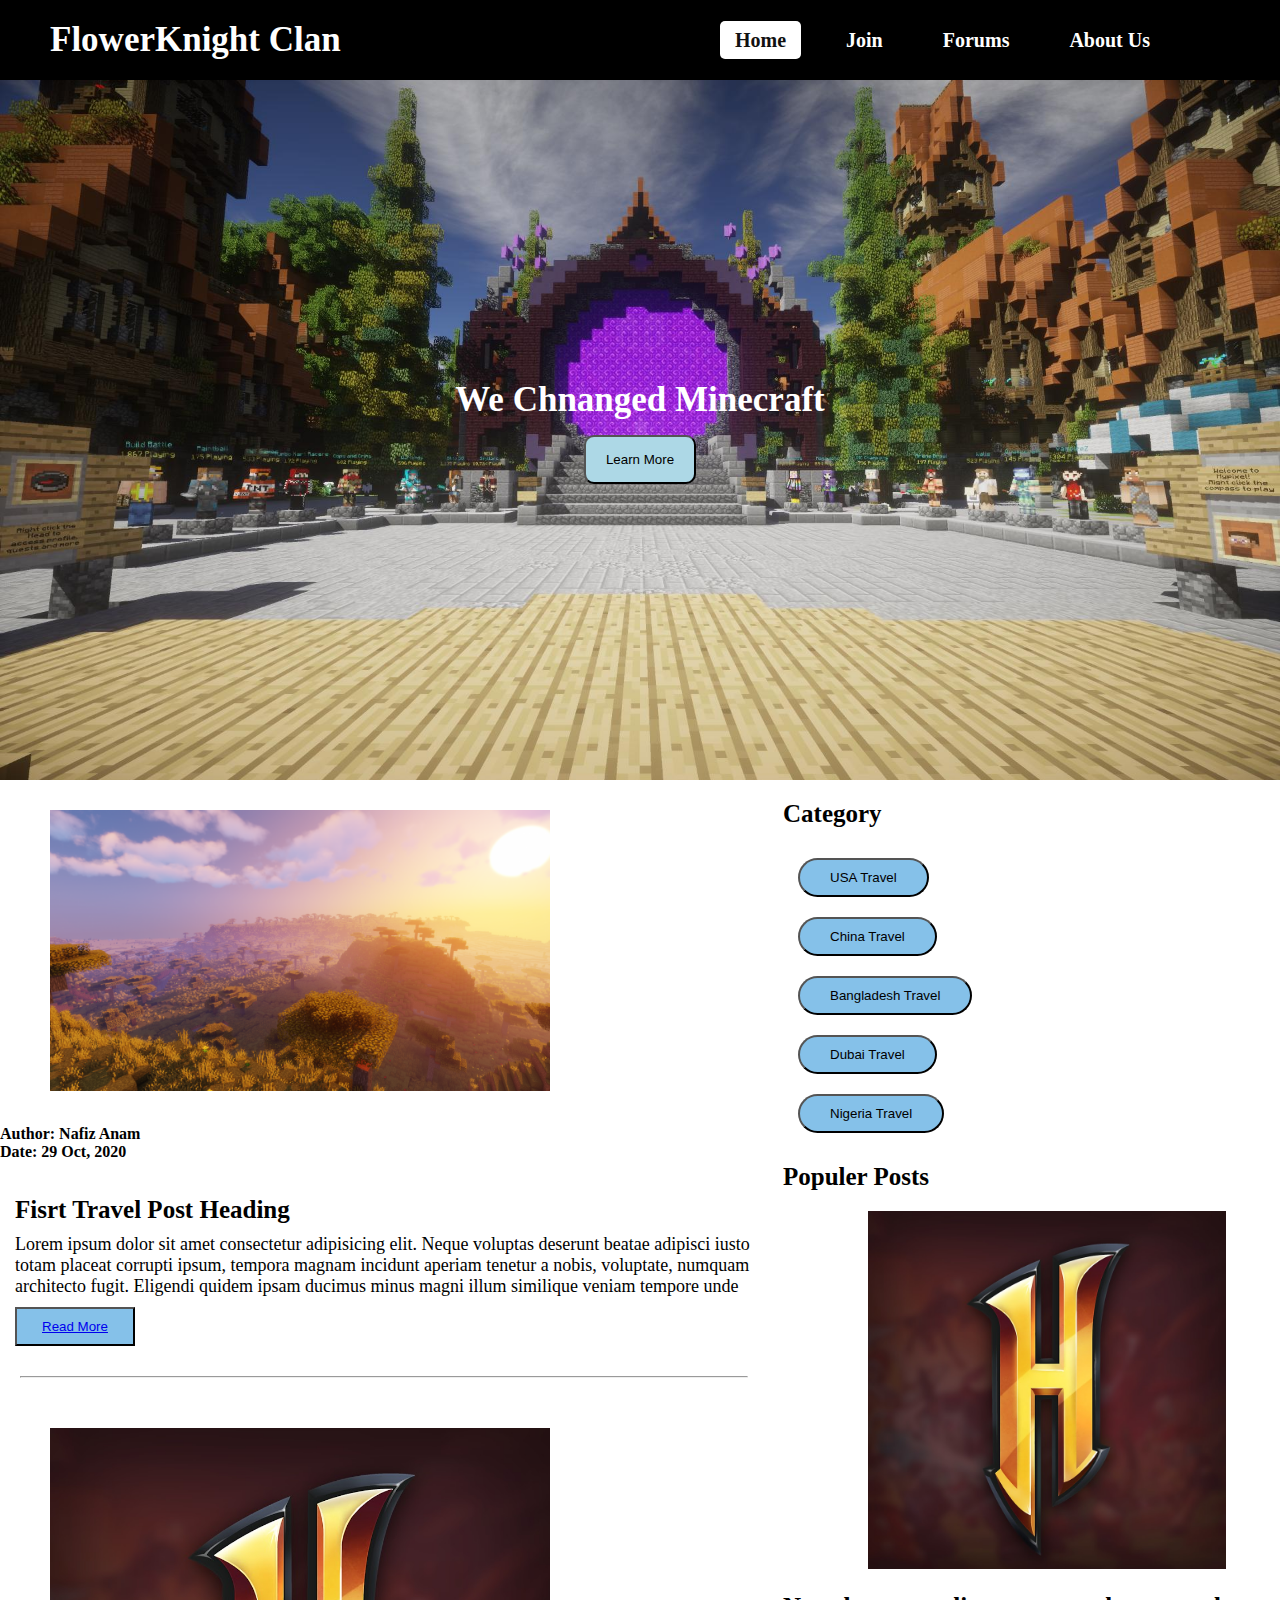
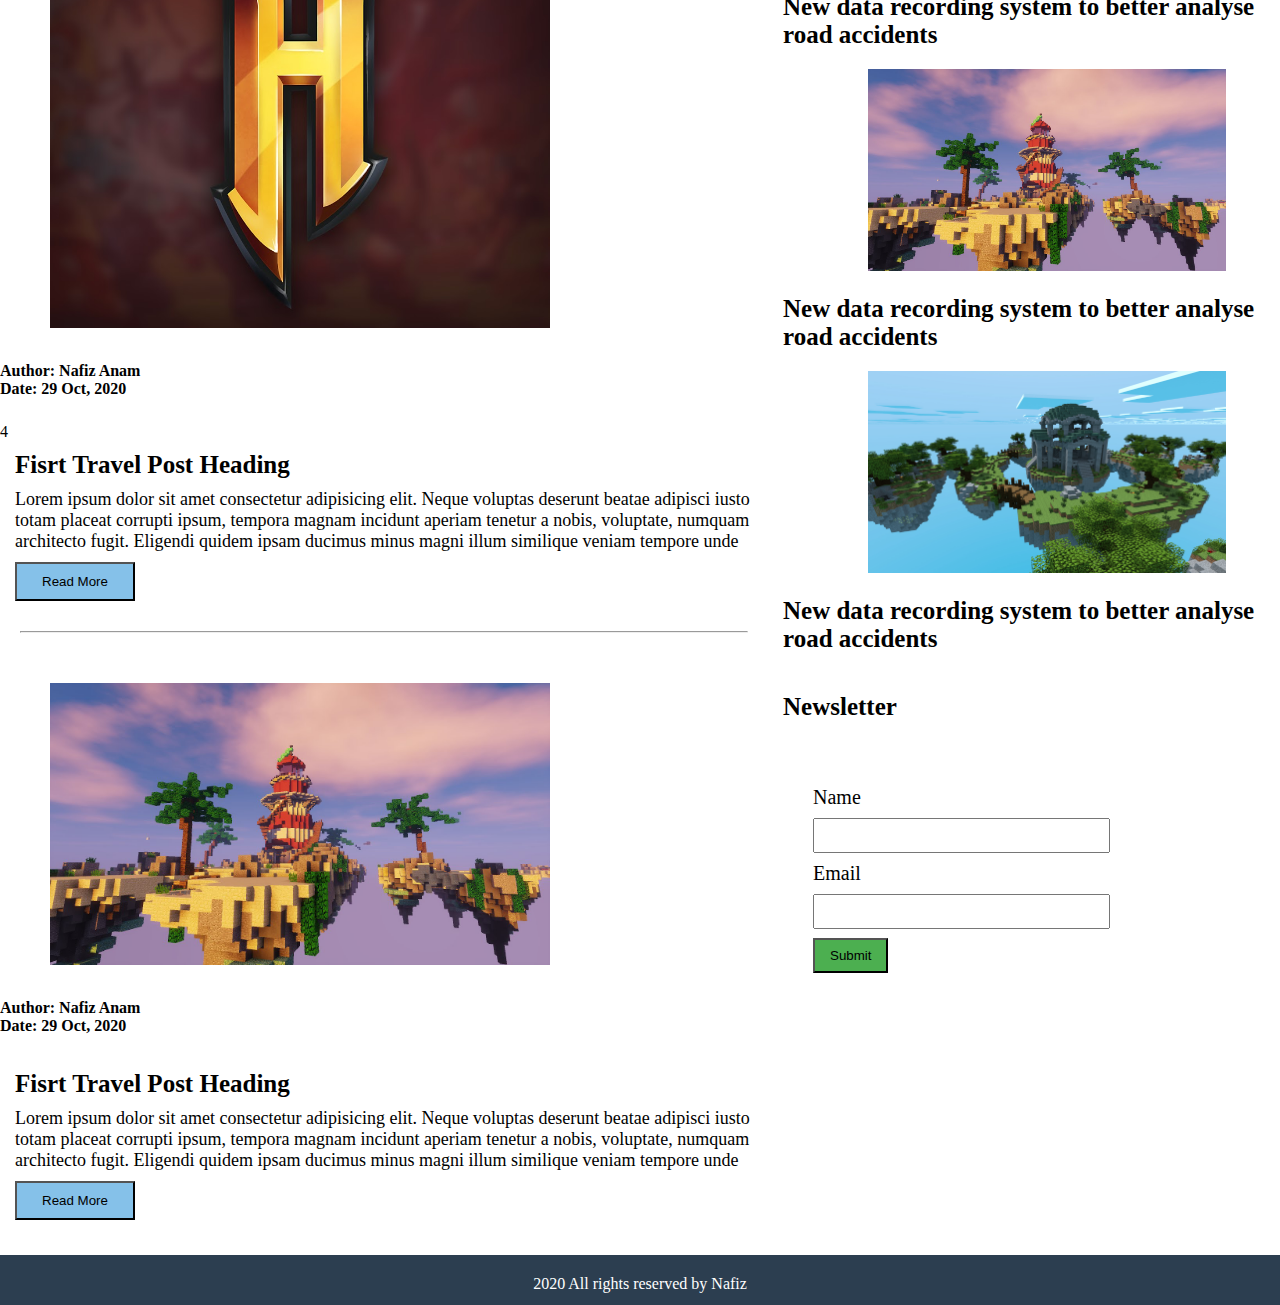
<file: index.html>
<!DOCTYPE html>
<html>
<head>
	<title>FlowerKnight Clan - The Kings ontop</title>
	<link rel="stylesheet" type="text/css" href="css/style.css">
</head>
<body>
	<!-- start of navigation -->

	<nav>
		<div class="logo">
			<h1>FlowerKnight Clan</h1>
		</div>
		<ul>
			<li> <a class="active" href="index.html">Home</a> </li>
			<li> <a href="join.html">Join</a> </li>
			<li> <a href="forums.html">Forums</a> </li>
			<li> <a href="about.htmml">About Us</a> </li>
		</ul>
	</nav>

	<!-- Start of banner area -->

	<section class="banner-img">
		<div class="banner-title">
			<h3>We Chnanged Minecraft</h3>
			<button class="banner-btn">Learn More</button>	
		</div>
	</section>

	<!-- start main content  -->

	<section class="main-body">
		<div class="home-posts">

			<div class="first-post">
				<img class="post-img1" src="img/m-blog-1.jpg">
				<div class="publisher">
				<h4>Author: Nafiz Anam</h4>
				<h4>Date: 29 Oct, 2020</h4>
				</div>
				<h2 class="post-title">Fisrt Travel Post Heading</h2>
				<p class="post-abs">Lorem ipsum dolor sit amet consectetur adipisicing elit. Neque voluptas deserunt beatae adipisci iusto totam placeat corrupti ipsum, tempora magnam incidunt aperiam tenetur a nobis, voluptate, numquam architecto fugit. Eligendi quidem ipsam ducimus minus magni illum similique veniam tempore unde</p>
				<button class="post-btn"> <a href="firstpost.html">Read More</a> </button>
				<hr>
			</div>

			<div class="first-post">

				<img class="post-img1" src="img/m-blog-2.jpg">

				<div class="publisher">
				<h4>Author: Nafiz Anam</h4>
				<h4>Date: 29 Oct, 2020</h4>
				</div>
4
				<h2 class="post-title">Fisrt Travel Post Heading</h2>
				<p class="post-abs">Lorem ipsum dolor sit amet consectetur adipisicing elit. Neque voluptas deserunt beatae adipisci iusto totam placeat corrupti ipsum, tempora magnam incidunt aperiam tenetur a nobis, voluptate, numquam architecto fugit. Eligendi quidem ipsam ducimus minus magni illum similique veniam tempore unde</p>
				<button class="post-btn">Read More</button>
				<hr>
			</div>


			<div class="first-post">

				<img class="post-img1" src="img/m-blog-4.jpg">

				<div class="publisher">
				<h4>Author: Nafiz Anam</h4>
				<h4>Date: 29 Oct, 2020</h4>
				</div>

				<h2 class="post-title">Fisrt Travel Post Heading</h2>
				<p class="post-abs">Lorem ipsum dolor sit amet consectetur adipisicing elit. Neque voluptas deserunt beatae adipisci iusto totam placeat corrupti ipsum, tempora magnam incidunt aperiam tenetur a nobis, voluptate, numquam architecto fugit. Eligendi quidem ipsam ducimus minus magni illum similique veniam tempore unde</p>
				<button class="post-btn">Read More</button>
	
			</div>
			
		</div>
		<div class="sidebar">
			<h2 class="side-cat">Category</h2>
			<button class="cat-btn">USA Travel</button><br>
			<button class="cat-btn">China Travel</button><br>
			<button class="cat-btn">Bangladesh Travel</button><br>
			<button class="cat-btn">Dubai Travel</button><br>
			<button class="cat-btn">Nigeria Travel</button>

			<div class="plr-post">
			<h2>Populer Posts</h2>

			<div class="side-post">
			<img  class="plr-post-img" src="img/m-blog-2.jpg" width="70%">
			<h1>New data recording system to better analyse road accidents</h1>	
			</div>

			<div class="side-post">
			<img  class="plr-post-img" src="img/m-blog-4.jpg" width="70%">
			<h1>New data recording system to better analyse road accidents</h1>	
			</div>

			<div class="side-post">
			<img  class="plr-post-img" src="img/m-blog-3.jpg" width="70%">
			<h1>New data recording system to better analyse road accidents</h1>	
			</div>

			</div>

			<div class="newsletter">
				<h2 class="news-title">Newsletter</h2>

				<form class="form">
					<label for="name" id="Name">Name</label><br>
					<input type="text" name="name" id="name"><br>
					<label for="email" id="Email">Email</label><br>
					<input type="email" name="email" id="email"><br>
					<input type="submit" name="submit" value="Submit" id="btn-form"><br>
				</form>
			</div>

</div>
	</section>

	<!-- footer area -->

	<section class="footer">
		<div class="footer-item">
			<p>2020 All rights reserved by Nafiz</p>
		</div>
	</section>




</body>
</html>
</file>
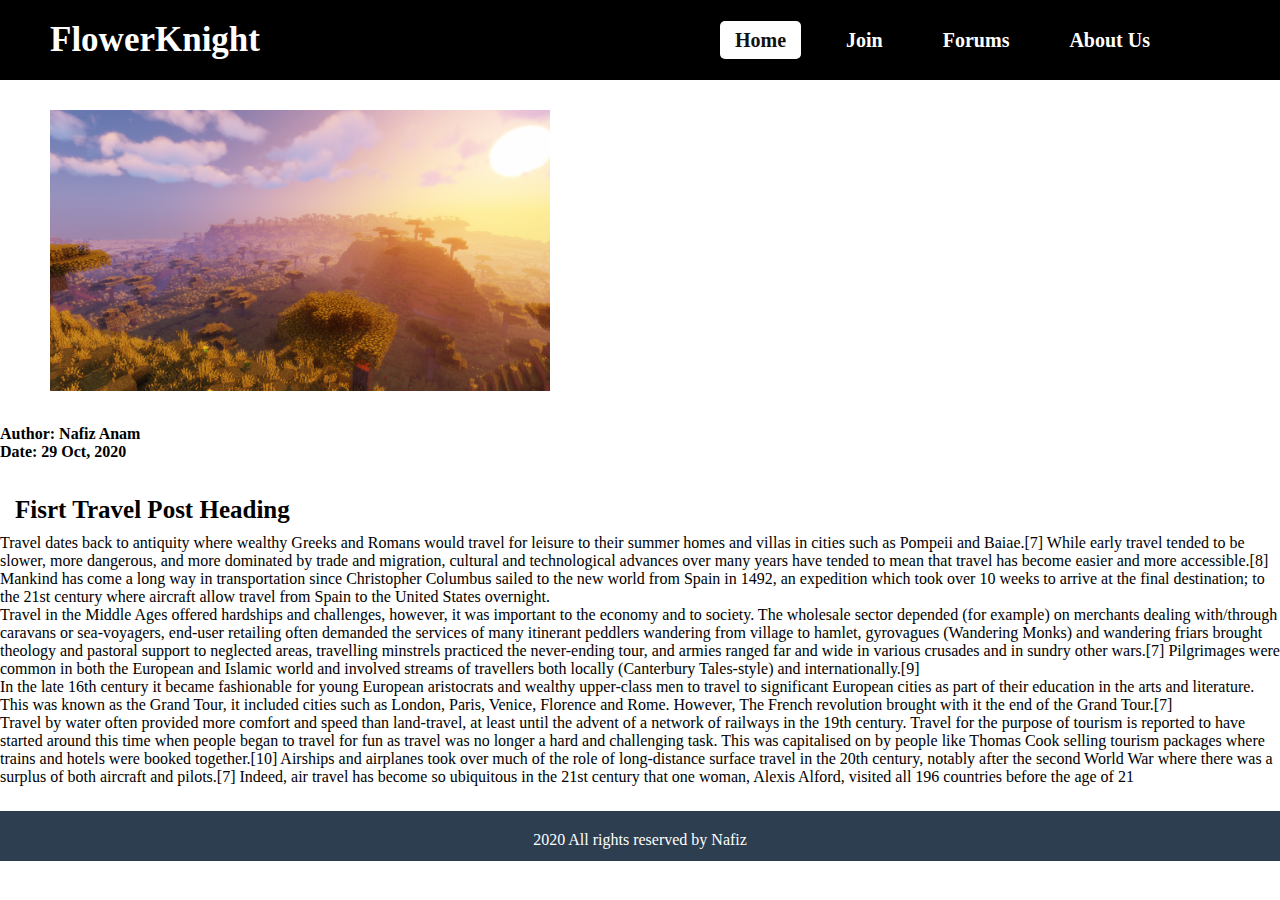
<file: firstpost.html>
<!DOCTYPE html>
<html>
<head>
	<title>Anam's Blogs</title>
	<link rel="stylesheet" type="text/css" href="css/style.css">
</head>
<body>
	<!-- start of navigation -->

	<nav>
		<div class="logo">
			<h1>FlowerKnight</h1>
		</div>
		<ul>
			<li> <a class="active" href="#">Home</a> </li>
			<li> <a href="#">Join</a> </li>
			<li> <a href="#">Forums</a> </li>
			<li> <a href="#">About Us</a> </li>
		</ul>
	</nav>

	<!-- full post content -->

	<img class="post-img1" src="img/m-blog-1.jpg">
		<div class="publisher">
			<h4>Author: Nafiz Anam</h4>
			<h4>Date: 29 Oct, 2020</h4>
		</div>
			<h2 class="post-title">Fisrt Travel Post Heading</h2>
			<p>Travel dates back to antiquity where wealthy Greeks and Romans would travel for leisure to their summer homes and villas in cities such as Pompeii and Baiae.[7] While early travel tended to be slower, more dangerous, and more dominated by trade and migration, cultural and technological advances over many years have tended to mean that travel has become easier and more accessible.[8] Mankind has come a long way in transportation since Christopher Columbus sailed to the new world from Spain in 1492, an expedition which took over 10 weeks to arrive at the final destination; to the 21st century where aircraft allow travel from Spain to the United States overnight.<br>

Travel in the Middle Ages offered hardships and challenges, however, it was important to the economy and to society. The wholesale sector depended (for example) on merchants dealing with/through caravans or sea-voyagers, end-user retailing often demanded the services of many itinerant peddlers wandering from village to hamlet, gyrovagues (Wandering Monks) and wandering friars brought theology and pastoral support to neglected areas, travelling minstrels practiced the never-ending tour, and armies ranged far and wide in various crusades and in sundry other wars.[7] Pilgrimages were common in both the European and Islamic world and involved streams of travellers both locally (Canterbury Tales-style) and internationally.[9]<br>

In the late 16th century it became fashionable for young European aristocrats and wealthy upper-class men to travel to significant European cities as part of their education in the arts and literature. This was known as the Grand Tour, it included cities such as London, Paris, Venice, Florence and Rome. However, The French revolution brought with it the end of the Grand Tour.[7]<br>

Travel by water often provided more comfort and speed than land-travel, at least until the advent of a network of railways in the 19th century. Travel for the purpose of tourism is reported to have started around this time when people began to travel for fun as travel was no longer a hard and challenging task. This was capitalised on by people like Thomas Cook selling tourism packages where trains and hotels were booked together.[10] Airships and airplanes took over much of the role of long-distance surface travel in the 20th century, notably after the second World War where there was a surplus of both aircraft and pilots.[7] Indeed, air travel has become so ubiquitous in the 21st century that one woman, Alexis Alford, visited all 196 countries before the age of 21</p>

	<!-- footer area -->

	<section class="footer">
		<div class="footer-item">
			<p>2020 All rights reserved by Nafiz</p>
		</div>
	</section>




</body>
</html>
</file>
<file: css/style.css>
*{
	margin: 0;
	padding: 0;
}

nav {
	display: flex;
	justify-content: space-between;
	background: black;
	height: 80px;
	align-items: center;
	flex-wrap: wrap;
	padding-left: 50px;
	padding-right: 100px; 
}

nav .logo h1{
	font-size: 35px;
	font-weight: 700;
	color: white;
}

ul{
	display: flex;
	flex-wrap: wrap;
	list-style: none;
}
nav ul li{
	margin: 0 15px;
}

nav ul li a{
	text-decoration: none;
	font-size: 20px;
	color: white;
	font-weight: 600;
	padding: 8px 15px;
	border-radius: 5px;
	
}

nav ul li a.active{
	color: #111;
	background: #fff;
}

nav ul li a:hover{
	color: #111;
	background: #fff;
}

/*start of banner*/

.banner-img {
	background-image: url("../img/banner.jpg");
	height: 700px;
	background-size: cover;
	text-align: center;
}

.banner-title{
	padding-top: 300px;
}

.banner-title h3{
	font-size: 35px;
	color: white;
}

.banner-title h1{
	font-size: 55px;
	color: white;
}

.banner-btn{
	margin: 15px;
	padding-right: 20px;
	padding-left: 20px;
	padding-top: 15px;
	padding-bottom: 15px;
	border-radius: 10px;
	background: lightblue;
}

.banner-btn:hover{
	background: green;
	color: white;
}

/*start of main body area*/

.home-posts{
	height: 100%;
	width: 60%;
	/*background-color: #EAECEE ;*/
	display: inline-block;
}

.sidebar{
	height: 100%;
	width: 40%;
	/*background-color: #D5D8DC;*/
	display: inline-block;
	float: right;
}

/*post style*/

.post-img1{
	margin-left: 50px;
	margin-top: 30px;
	margin-bottom: 30px;
	width:500px;



}

.publisher{
	justify-content: space-around;
	padding-bottom: 25px;
}

.post-title{
	padding: 10px 15px;
	font-size: 25px;
}

.post-abs{
	padding: 0px 15px;
	font-size: 18px;
}

.post-btn{
	padding: 10px 25px;
	margin: 10px 15px;
	background: #85C1E9 ;
}

.side-cat{
	padding: 20px 15px;
	font-size: 25px;
}

.cat-btn{
	padding: 10px 30px;
	margin: 10px 30px;
	background: #85C1E9 ;
	border-radius: 30px;
}

hr{
	margin:  20px;
}
.plr-post h2{
	padding: 20px 15px;
	font-size: 25px;
}

.plr-post-img{
	padding-left: 100px;
}

.plr-post h1{
	padding: 20px 15px;
	font-size: 25px;
}

.news-title{
	padding: 20px 15px;
	font-size: 25px;
}

.form{
	margin: 45px;
}

#name{
	width: 60%;
	padding: 8px 20px;
	margin: 9px 0px;
}

#email{
	width: 60%;
	padding: 8px 20px;
	margin: 9px 0px;
}

#Name{
	font-size: 20px;
}

#Email{
	font-size: 20px;
}

#btn-form{
	padding: 8px 15px;
	background: #4CAF50;
}

.footer{
	background-color: #2C3E50;
	height: 50px;
	text-align: center;

}

.footer p{
	color: white;
	margin-top: 25px;
	padding-top: 20px;
}
</file>
